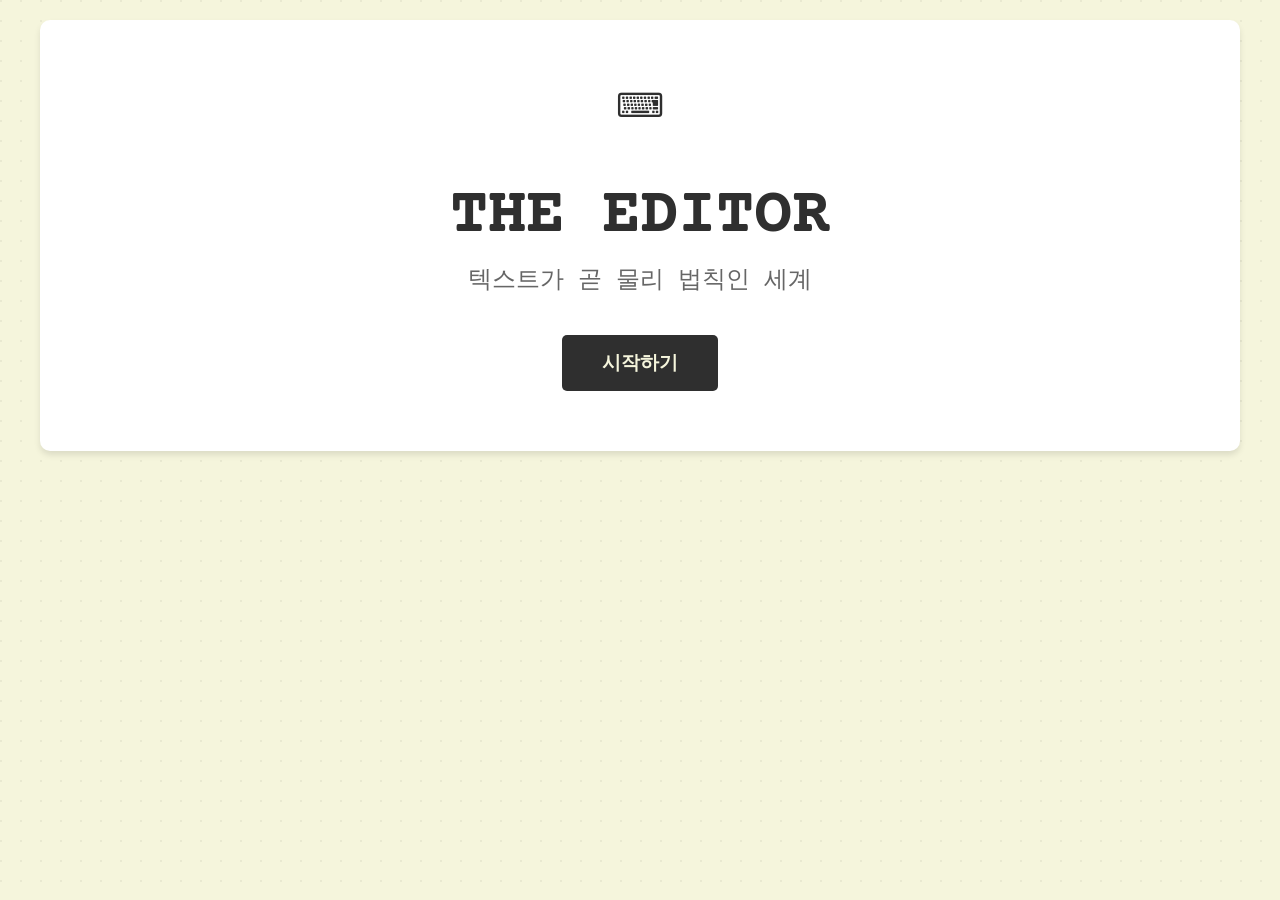
<file: the-editor/index.html>
<!DOCTYPE html>
<html lang="ko">
<head>
    <meta charset="UTF-8">
    <meta name="viewport" content="width=device-width, initial-scale=1.0">
    <title>The Editor - 텍스트 로그라이크 어드벤처</title>
    <link rel="stylesheet" href="styles.css">
</head>
<body>
    <div id="game-container">
        <!-- START_SCREEN -->
        <div id="start-screen" class="screen active">
            <div class="screen-content">
                <div class="typewriter-icon">⌨️</div>
                <h1 class="game-title">THE EDITOR</h1>
                <p class="game-subtitle">텍스트가 곧 물리 법칙인 세계</p>
                <button id="start-btn" class="btn-primary">시작하기</button>
            </div>
        </div>

        <!-- INTRO_NARRATIVE -->
        <div id="intro-screen" class="screen">
            <div class="screen-content">
                <h2>프롤로그</h2>
                <div class="narrative-box">
                    <div id="intro-text" class="typewriter-text"></div>
                </div>
                <button id="intro-continue-btn" class="btn-primary" style="display: none;">챕터 1 시작</button>
            </div>
        </div>

        <!-- CHAPTER_EXPLORE -->
        <div id="explore-screen" class="screen">
            <div class="screen-content">
                <div class="chapter-header">
                    <h2 id="chapter-title"></h2>
                    <p id="chapter-subtitle" class="chapter-subtitle"></p>
                </div>
                
                <div class="situation-box">
                    <h3>상황</h3>
                    <div id="situation-text" class="situation-text"></div>
                </div>

                <div class="stats-grid">
                    <div class="stat-box">
                        <h4>📚 단어 덱</h4>
                        <div id="deck-display" class="word-list"></div>
                    </div>
                    <div class="stat-box">
                        <h4>❤️ 상태</h4>
                        <div class="bar-container">
                            <label>체력</label>
                            <div class="progress-bar">
                                <div id="hp-bar" class="bar-fill hp-fill"></div>
                                <span id="hp-text" class="bar-text">100/100</span>
                            </div>
                        </div>
                        <div class="bar-container">
                            <label>잉크</label>
                            <div class="progress-bar">
                                <div id="ink-bar" class="bar-fill ink-fill"></div>
                                <span id="ink-text" class="bar-text">20/20</span>
                            </div>
                        </div>
                    </div>
                </div>

                <button id="explore-continue-btn" class="btn-primary">다음으로</button>
            </div>
        </div>

        <!-- CHAPTER_COMBAT -->
        <div id="combat-screen" class="screen">
            <div class="screen-content">
                <div class="chapter-header">
                    <h2 id="combat-chapter-title"></h2>
                </div>

                <!-- 적 정보 -->
                <div class="enemy-box">
                    <h3 id="enemy-name"></h3>
                    <p id="enemy-desc" class="enemy-desc"></p>
                    <div class="bar-container">
                        <label>적 체력</label>
                        <div class="progress-bar">
                            <div id="enemy-hp-bar" class="bar-fill enemy-fill"></div>
                            <span id="enemy-hp-text" class="bar-text">0/0</span>
                        </div>
                    </div>
                </div>

                <!-- 조합 슬롯 -->
                <div class="combination-box">
                    <h3>✏️ 문장 조합</h3>
                    <div class="slots-grid">
                        <div class="slot" data-slot="subject">
                            <div class="slot-label">주어/속성</div>
                            <div id="slot-subject" class="slot-content">비어있음</div>
                        </div>
                        <div class="slot" data-slot="verb">
                            <div class="slot-label">동사/형태</div>
                            <div id="slot-verb" class="slot-content">비어있음</div>
                        </div>
                        <div class="slot" data-slot="modifier">
                            <div class="slot-label">부사/강도</div>
                            <div id="slot-modifier" class="slot-content">선택사항</div>
                        </div>
                    </div>
                    <div id="action-preview" class="action-preview"></div>
                    <button id="execute-btn" class="btn-primary" disabled>실행</button>
                </div>

                <!-- 손패 -->
                <div class="hand-box">
                    <h4>손패</h4>
                    <div id="hand-display" class="word-buttons"></div>
                </div>

                <!-- 플레이어 상태 -->
                <div class="player-stats">
                    <div class="bar-container">
                        <label>체력</label>
                        <div class="progress-bar">
                            <div id="combat-hp-bar" class="bar-fill hp-fill"></div>
                            <span id="combat-hp-text" class="bar-text">100/100</span>
                        </div>
                    </div>
                    <div class="bar-container">
                        <label>잉크</label>
                        <div class="progress-bar">
                            <div id="combat-ink-bar" class="bar-fill ink-fill"></div>
                            <span id="combat-ink-text" class="bar-text">20/20</span>
                        </div>
                    </div>
                </div>
            </div>
        </div>

        <!-- CHAPTER_PUZZLE -->
        <div id="puzzle-screen" class="screen">
            <div class="screen-content">
                <div class="chapter-header">
                    <h2 id="puzzle-chapter-title"></h2>
                </div>

                <div class="puzzle-box">
                    <h3>문맥 수정</h3>
                    <div id="puzzle-text" class="puzzle-text"></div>
                    <div id="puzzle-solutions" class="puzzle-solutions"></div>
                    <div id="puzzle-result" class="puzzle-result" style="display: none;"></div>
                </div>
            </div>
        </div>

        <!-- ENDING_CRAFTING -->
        <div id="ending-screen" class="screen">
            <div class="screen-content">
                <div class="typewriter-icon">⌨️</div>
                <h2>최종 편집</h2>
                <p class="subtitle">모은 단어로 이야기의 결말을 짓으세요</p>
                
                <div class="ending-box">
                    <div id="ending-sentence" class="ending-sentence"></div>
                    <div class="ending-words-box">
                        <h4>사용 가능한 단어 (3개 선택)</h4>
                        <div id="ending-words" class="word-buttons"></div>
                    </div>
                    <button id="craft-ending-btn" class="btn-primary" disabled>결말 완성하기</button>
                </div>
            </div>
        </div>

        <!-- SUCCESS -->
        <div id="success-screen" class="screen">
            <div class="screen-content">
                <div class="success-icon">✓</div>
                <h2 id="ending-title"></h2>
                <div class="ending-text-box">
                    <p id="ending-text" class="ending-text"></p>
                    <p id="ending-score" class="ending-score"></p>
                </div>
                <button id="restart-btn" class="btn-primary">다시 시작하기</button>
            </div>
        </div>

        <!-- GAME_OVER -->
        <div id="gameover-screen" class="screen">
            <div class="screen-content">
                <div class="gameover-icon">✗</div>
                <h2>게임 오버</h2>
                <p class="gameover-text">당신의 체력이 0이 되었습니다.</p>
                <p class="gameover-text">이야기는 미완성으로 남았습니다.</p>
                <button id="restart-gameover-btn" class="btn-primary">다시 시작하기</button>
            </div>
        </div>
    </div>

    <script src="game.js"></script>
</body>
</html>
</file>
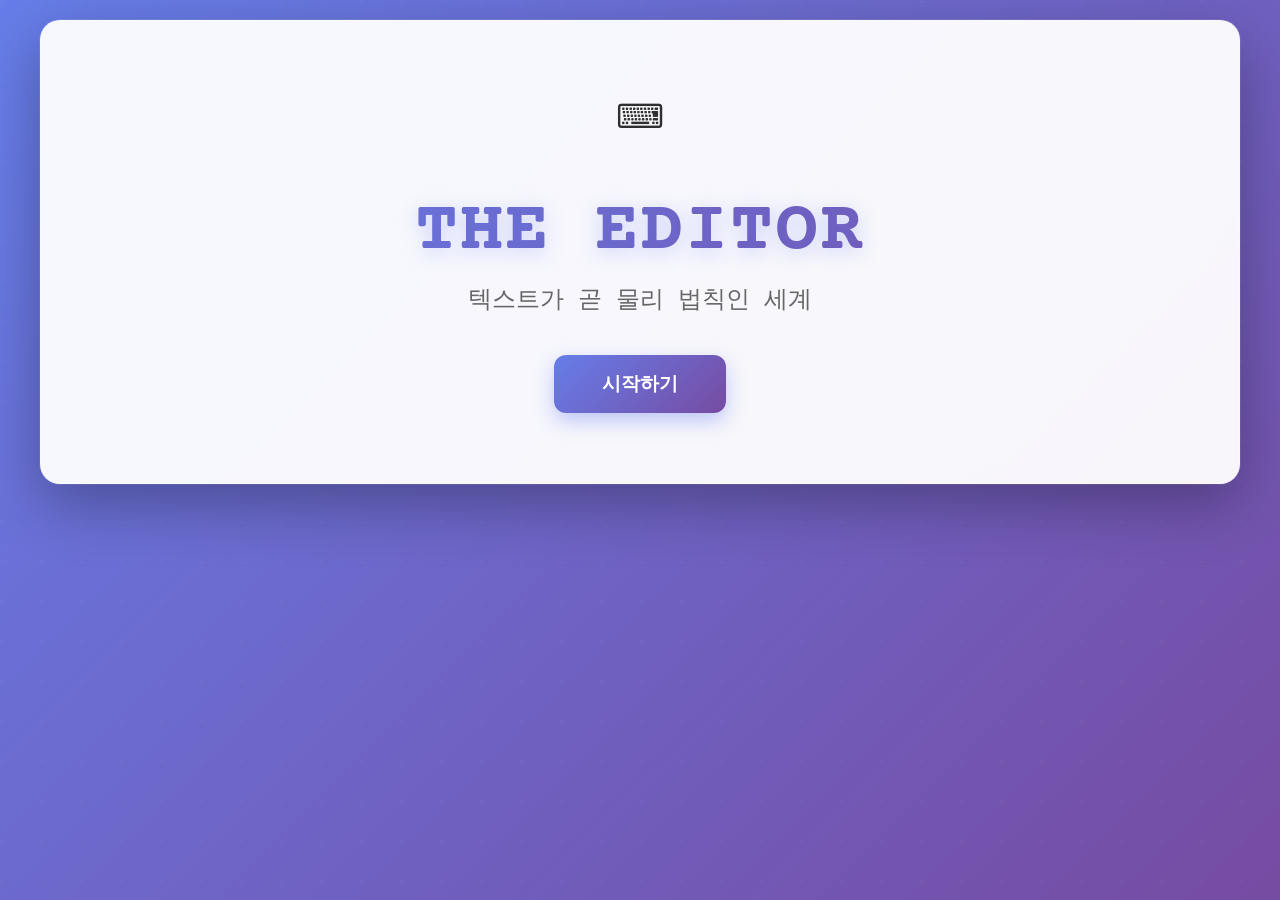
<file: TheEditor.html>
<!DOCTYPE html>
<html lang="ko">
<head>
    <meta charset="UTF-8">
    <meta name="viewport" content="width=device-width, initial-scale=1.0">
    <title>The Editor - 텍스트 로그라이크 어드벤처</title>
    <style>
        @import url('https://fonts.googleapis.com/css2?family=Courier+Prime:wght@400;700&display=swap');

        * {
            margin: 0;
            padding: 0;
            box-sizing: border-box;
        }

        body {
            font-family: 'Courier Prime', 'Courier New', monospace;
            background: linear-gradient(135deg, #667eea 0%, #764ba2 100%);
            color: #2F2F2F;
            min-height: 100vh;
            position: relative;
            overflow-x: hidden;
        }

        body::before {
            content: '';
            position: fixed;
            top: 0;
            left: 0;
            width: 100%;
            height: 100%;
            background-image: 
                radial-gradient(circle at 2px 2px, rgba(255,255,255,0.05) 1px, transparent 0);
            background-size: 40px 40px;
            pointer-events: none;
            z-index: 0;
        }

        #game-container {
            min-height: 100vh;
            padding: 20px;
            position: relative;
            z-index: 1;
        }

        .screen {
            display: none;
            max-width: 1200px;
            margin: 0 auto;
        }

        .screen.active {
            display: block;
        }

        .screen-content {
            background: rgba(255, 255, 255, 0.95);
            backdrop-filter: blur(10px);
            padding: 50px;
            border-radius: 20px;
            box-shadow: 0 20px 60px rgba(0,0,0,0.3), 0 0 0 1px rgba(255,255,255,0.1);
            border: 1px solid rgba(255,255,255,0.2);
        }

        .typewriter-icon {
            font-size: 80px;
            text-align: center;
            margin-bottom: 20px;
        }

        .game-title {
            font-size: 4.5rem;
            font-weight: bold;
            text-align: center;
            margin-bottom: 10px;
            background: linear-gradient(135deg, #667eea 0%, #764ba2 100%);
            -webkit-background-clip: text;
            -webkit-text-fill-color: transparent;
            background-clip: text;
            text-shadow: 0 4px 20px rgba(102, 126, 234, 0.3);
            letter-spacing: 2px;
        }

        .game-subtitle {
            font-size: 1.5rem;
            text-align: center;
            color: #666;
            margin-bottom: 40px;
        }

        .btn-primary {
            display: block;
            margin: 20px auto;
            padding: 16px 48px;
            font-size: 1.2rem;
            font-weight: 600;
            background: linear-gradient(135deg, #667eea 0%, #764ba2 100%);
            color: white;
            border: none;
            border-radius: 12px;
            cursor: pointer;
            transition: all 0.3s cubic-bezier(0.4, 0, 0.2, 1);
            font-family: 'Courier Prime', monospace;
            box-shadow: 0 8px 20px rgba(102, 126, 234, 0.4);
            position: relative;
            overflow: hidden;
        }

        .btn-primary::before {
            content: '';
            position: absolute;
            top: 0;
            left: -100%;
            width: 100%;
            height: 100%;
            background: linear-gradient(90deg, transparent, rgba(255,255,255,0.3), transparent);
            transition: left 0.5s;
        }

        .btn-primary:hover:not(:disabled) {
            transform: translateY(-2px);
            box-shadow: 0 12px 30px rgba(102, 126, 234, 0.6);
        }

        .btn-primary:hover:not(:disabled)::before {
            left: 100%;
        }

        .btn-primary:disabled {
            background: #999;
            cursor: not-allowed;
        }

        .narrative-box {
            background: linear-gradient(135deg, rgba(255,255,255,0.9) 0%, rgba(255,255,255,0.7) 100%);
            padding: 35px;
            border-radius: 15px;
            margin: 20px 0;
            line-height: 1.8;
            font-size: 1.1rem;
            border: 1px solid rgba(102, 126, 234, 0.2);
            box-shadow: 0 8px 24px rgba(0,0,0,0.1);
        }

        .typewriter-text {
            white-space: pre-wrap;
            min-height: 200px;
        }

        .chapter-header {
            text-align: center;
            margin-bottom: 30px;
        }

        .chapter-header h2 {
            font-size: 2.5rem;
            margin-bottom: 10px;
        }

        .chapter-subtitle {
            font-size: 1.2rem;
            color: #666;
        }

        .situation-box {
            background: linear-gradient(135deg, rgba(255,255,255,0.9) 0%, rgba(255,255,255,0.7) 100%);
            padding: 35px;
            border-radius: 15px;
            margin-bottom: 30px;
            border: 1px solid rgba(102, 126, 234, 0.2);
            box-shadow: 0 8px 24px rgba(0,0,0,0.1);
        }

        .situation-box h3 {
            margin-bottom: 15px;
            font-size: 1.5rem;
        }

        .situation-text {
            font-size: 1.2rem;
            line-height: 1.8;
        }

        .word-button {
            display: inline-block;
            padding: 4px 12px;
            margin: 2px 4px;
            background: transparent;
            color: #2F2F2F;
            border: none;
            border-bottom: 2px solid #4A90E2;
            border-radius: 0;
            cursor: pointer;
            font-weight: 500;
            transition: all 0.3s cubic-bezier(0.4, 0, 0.2, 1);
            font-size: 1.1rem;
            position: relative;
            text-decoration: none;
        }

        .word-button::before {
            content: '';
            position: absolute;
            bottom: -2px;
            left: 0;
            width: 0;
            height: 2px;
            background: linear-gradient(90deg, #4A90E2, #7B68EE);
            transition: width 0.3s ease;
        }

        .word-button:hover {
            color: #4A90E2;
            transform: translateY(-2px);
            background: rgba(74, 144, 226, 0.05);
            padding-left: 16px;
            padding-right: 16px;
        }

        .word-button:hover::before {
            width: 100%;
        }

        .word-button.extracting {
            animation: wordExtract 0.6s cubic-bezier(0.4, 0, 0.2, 1) forwards;
        }

        @keyframes wordExtract {
            0% { 
                transform: translateY(0) scale(1);
                opacity: 1;
                border-bottom-color: #4A90E2;
            }
            50% { 
                transform: translateY(-10px) scale(1.1);
                opacity: 0.7;
                border-bottom-color: #7B68EE;
            }
            100% { 
                transform: translateY(-20px) scale(0.8);
                opacity: 0;
                border-bottom-color: transparent;
            }
        }

        .stats-grid {
            display: grid;
            grid-template-columns: 1fr 1fr;
            gap: 20px;
            margin-bottom: 30px;
        }

        .stat-box {
            background: linear-gradient(135deg, rgba(255,255,255,0.9) 0%, rgba(255,255,255,0.7) 100%);
            padding: 25px;
            border-radius: 15px;
            border: 1px solid rgba(102, 126, 234, 0.2);
            box-shadow: 0 4px 16px rgba(0,0,0,0.1);
        }

        .stat-box h4 {
            margin-bottom: 15px;
            font-size: 1.2rem;
        }

        .word-list {
            display: flex;
            flex-wrap: wrap;
            gap: 8px;
        }

        .word-tag {
            padding: 8px 16px;
            background: linear-gradient(135deg, rgba(102, 126, 234, 0.1) 0%, rgba(118, 75, 162, 0.1) 100%);
            border: 1px solid rgba(102, 126, 234, 0.3);
            border-radius: 8px;
            font-size: 0.9rem;
            color: #667eea;
            font-weight: 500;
            transition: all 0.2s;
        }

        .word-tag:hover {
            transform: translateY(-2px);
            box-shadow: 0 4px 12px rgba(102, 126, 234, 0.2);
        }

        .bar-container {
            margin-bottom: 15px;
        }

        .bar-container label {
            display: block;
            margin-bottom: 5px;
            font-weight: bold;
        }

        .progress-bar {
            position: relative;
            width: 100%;
            height: 32px;
            background: rgba(0,0,0,0.1);
            border-radius: 16px;
            overflow: hidden;
            box-shadow: inset 0 2px 4px rgba(0,0,0,0.1);
        }

        .bar-fill {
            height: 100%;
            transition: width 0.5s ease;
            display: flex;
            align-items: center;
            justify-content: center;
            position: relative;
        }

        .hp-fill {
            background: linear-gradient(90deg, #ff6b6b, #ee5a6f);
            box-shadow: 0 0 10px rgba(255, 107, 107, 0.5);
        }

        .ink-fill {
            background: linear-gradient(90deg, #4ecdc4, #44a08d);
            box-shadow: 0 0 10px rgba(78, 205, 196, 0.5);
        }

        .enemy-fill {
            background: linear-gradient(90deg, #f093fb, #f5576c);
            box-shadow: 0 0 10px rgba(240, 147, 251, 0.5);
        }

        .bar-text {
            position: absolute;
            color: white;
            font-weight: bold;
            text-shadow: 1px 1px 2px rgba(0,0,0,0.8);
            z-index: 1;
        }

        .enemy-box {
            background: linear-gradient(135deg, rgba(240, 147, 251, 0.2) 0%, rgba(245, 87, 108, 0.2) 100%);
            padding: 30px;
            border-radius: 15px;
            margin-bottom: 30px;
            border: 2px solid rgba(240, 147, 251, 0.4);
            box-shadow: 0 8px 24px rgba(240, 147, 251, 0.3);
            backdrop-filter: blur(10px);
        }

        .enemy-box h3 {
            font-size: 1.8rem;
            color: #c0392b;
            margin-bottom: 10px;
        }

        .enemy-desc {
            color: #666;
            margin-bottom: 15px;
        }

        .combination-box {
            background: linear-gradient(135deg, rgba(255,255,255,0.9) 0%, rgba(255,255,255,0.7) 100%);
            padding: 30px;
            border-radius: 15px;
            margin-bottom: 30px;
            border: 1px solid rgba(102, 126, 234, 0.2);
            box-shadow: 0 8px 24px rgba(0,0,0,0.1);
        }

        .combination-box h3 {
            margin-bottom: 20px;
            font-size: 1.5rem;
        }

        .slots-grid {
            display: grid;
            grid-template-columns: repeat(3, 1fr);
            gap: 15px;
            margin-bottom: 20px;
        }

        .slot {
            border: 2px dashed rgba(102, 126, 234, 0.4);
            border-radius: 12px;
            padding: 25px;
            min-height: 140px;
            display: flex;
            flex-direction: column;
            align-items: center;
            justify-content: center;
            background: linear-gradient(135deg, rgba(102, 126, 234, 0.05) 0%, rgba(118, 75, 162, 0.05) 100%);
            transition: all 0.3s;
        }

        .slot:hover {
            border-color: rgba(102, 126, 234, 0.6);
            background: linear-gradient(135deg, rgba(102, 126, 234, 0.1) 0%, rgba(118, 75, 162, 0.1) 100%);
        }

        .slot-label {
            font-size: 0.9rem;
            color: #666;
            margin-bottom: 10px;
        }

        .slot-content {
            font-size: 1.1rem;
            font-weight: bold;
            text-align: center;
        }

        .slot-content.filled {
            padding: 10px 20px;
            background: linear-gradient(135deg, #667eea 0%, #764ba2 100%);
            color: white;
            border-radius: 10px;
            box-shadow: 0 4px 12px rgba(102, 126, 234, 0.4);
            animation: pulse 2s infinite;
        }

        @keyframes pulse {
            0%, 100% { transform: scale(1); }
            50% { transform: scale(1.02); }
        }

        .action-preview {
            background: linear-gradient(135deg, rgba(255, 249, 196, 0.9) 0%, rgba(255, 235, 59, 0.9) 100%);
            padding: 20px;
            border-radius: 12px;
            margin-bottom: 15px;
            border: 2px solid rgba(255, 193, 7, 0.5);
            display: none;
            box-shadow: 0 4px 16px rgba(255, 193, 7, 0.3);
        }

        .action-preview.show {
            display: block;
        }

        .action-preview p {
            margin: 5px 0;
        }

        .hand-box {
            background: linear-gradient(135deg, rgba(255,255,255,0.9) 0%, rgba(255,255,255,0.7) 100%);
            padding: 25px;
            border-radius: 15px;
            margin-bottom: 20px;
            border: 1px solid rgba(102, 126, 234, 0.2);
            box-shadow: 0 4px 16px rgba(0,0,0,0.1);
        }

        .hand-box h4 {
            margin-bottom: 15px;
        }

        .word-buttons {
            display: flex;
            flex-wrap: wrap;
            gap: 10px;
        }

        .hand-word {
            padding: 10px 20px;
            border-radius: 5px;
            cursor: pointer;
            font-weight: bold;
            transition: all 0.3s;
            border: 2px solid;
        }

        .hand-word.noun {
            background: #bbdefb;
            border-color: #2196F3;
            color: #0d47a1;
        }

        .hand-word.verb {
            background: #ffcdd2;
            border-color: #f44336;
            color: #b71c1c;
        }

        .hand-word.adjective {
            background: #c8e6c9;
            border-color: #4CAF50;
            color: #1b5e20;
        }

        .hand-word:hover {
            transform: translateY(-2px);
            box-shadow: 0 4px 8px rgba(0,0,0,0.2);
        }

        .hand-word.selected {
            background: linear-gradient(135deg, #FFD700 0%, #FFA500 100%);
            border-color: #FFA500;
            box-shadow: 0 0 20px rgba(255, 215, 0, 0.8);
            transform: translateY(-3px) scale(1.05);
            color: #2F2F2F;
            font-weight: bold;
        }

        .player-stats {
            display: grid;
            grid-template-columns: 1fr 1fr;
            gap: 20px;
        }

        .puzzle-box {
            background: linear-gradient(135deg, rgba(255,255,255,0.9) 0%, rgba(255,255,255,0.7) 100%);
            padding: 35px;
            border-radius: 15px;
            border: 1px solid rgba(102, 126, 234, 0.2);
            box-shadow: 0 8px 24px rgba(0,0,0,0.1);
        }

        .puzzle-text {
            font-size: 1.5rem;
            line-height: 2;
            margin-bottom: 30px;
            padding: 20px;
            background: white;
            border-radius: 5px;
        }

        .puzzle-solutions {
            display: flex;
            flex-direction: column;
            gap: 15px;
        }

        .puzzle-solution {
            padding: 18px;
            border: 2px solid rgba(102, 126, 234, 0.3);
            border-radius: 12px;
            cursor: pointer;
            transition: all 0.3s cubic-bezier(0.4, 0, 0.2, 1);
            background: white;
        }

        .puzzle-solution:hover:not(.disabled) {
            border-color: #667eea;
            background: linear-gradient(135deg, rgba(102, 126, 234, 0.1) 0%, rgba(118, 75, 162, 0.1) 100%);
            transform: translateX(5px);
            box-shadow: 0 4px 12px rgba(102, 126, 234, 0.2);
        }

        .puzzle-solution.disabled {
            opacity: 0.5;
            cursor: not-allowed;
            background: #f5f5f5;
        }

        .puzzle-result {
            margin-top: 20px;
            padding: 15px;
            background: #c8e6c9;
            border: 2px solid #4CAF50;
            border-radius: 5px;
            color: #1b5e20;
            font-weight: bold;
        }

        .ending-box {
            background: linear-gradient(135deg, rgba(255,255,255,0.9) 0%, rgba(255,255,255,0.7) 100%);
            padding: 35px;
            border-radius: 15px;
            margin-top: 30px;
            border: 1px solid rgba(102, 126, 234, 0.2);
            box-shadow: 0 8px 24px rgba(0,0,0,0.1);
        }

        .ending-sentence {
            font-size: 1.5rem;
            line-height: 2;
            margin-bottom: 30px;
            padding: 25px;
            background: white;
            border-radius: 5px;
            border: 2px dashed #999;
        }

        .ending-word-slot {
            display: inline-block;
            padding: 10px 20px;
            margin: 0 8px;
            background: linear-gradient(135deg, #667eea 0%, #764ba2 100%);
            color: white;
            border-radius: 10px;
            font-weight: bold;
            box-shadow: 0 4px 12px rgba(102, 126, 234, 0.4);
        }

        .ending-word-slot.empty {
            background: #e0e0e0;
            color: #999;
        }

        .ending-words-box {
            margin-bottom: 30px;
        }

        .ending-words-box h4 {
            margin-bottom: 15px;
        }

        .ending-word-btn {
            padding: 10px 20px;
            margin: 5px;
            border-radius: 5px;
            cursor: pointer;
            font-weight: bold;
            transition: all 0.3s;
            border: 2px solid;
            background: #e0e0e0;
            border-color: #999;
        }

        .ending-word-btn:hover {
            background: #d0d0d0;
        }

        .ending-word-btn.selected {
            background: linear-gradient(135deg, #667eea 0%, #764ba2 100%);
            border-color: #667eea;
            color: white;
            box-shadow: 0 4px 12px rgba(102, 126, 234, 0.4);
            transform: translateY(-2px);
        }

        .success-icon, .gameover-icon {
            font-size: 80px;
            text-align: center;
            margin-bottom: 20px;
        }

        .success-icon {
            color: #4CAF50;
        }

        .gameover-icon {
            color: #f44336;
        }

        .ending-text-box {
            background: linear-gradient(135deg, rgba(255,255,255,0.9) 0%, rgba(255,255,255,0.7) 100%);
            padding: 35px;
            border-radius: 15px;
            margin: 30px 0;
            border: 1px solid rgba(102, 126, 234, 0.2);
            box-shadow: 0 8px 24px rgba(0,0,0,0.1);
        }

        .ending-text {
            font-size: 1.3rem;
            line-height: 1.8;
            margin-bottom: 20px;
        }

        .ending-score {
            color: #666;
            font-size: 1.1rem;
        }

        .gameover-text {
            font-size: 1.2rem;
            margin: 10px 0;
            color: #666;
        }

        .whiteout {
            animation: whiteout 0.3s ease-in-out;
        }

        @keyframes whiteout {
            0% { background-color: #F5F5DC; }
            50% { background-color: #FFFFFF; }
            100% { background-color: #F5F5DC; }
        }

        @media (max-width: 768px) {
            .stats-grid,
            .slots-grid,
            .player-stats {
                grid-template-columns: 1fr;
            }
            
            .game-title {
                font-size: 2.5rem;
            }
            
            .screen-content {
                padding: 20px;
            }
        }
    </style>
</head>
<body>
    <div id="game-container">
        <!-- START_SCREEN -->
        <div id="start-screen" class="screen active">
            <div class="screen-content">
                <div class="typewriter-icon">⌨️</div>
                <h1 class="game-title">THE EDITOR</h1>
                <p class="game-subtitle">텍스트가 곧 물리 법칙인 세계</p>
                <button id="start-btn" class="btn-primary">시작하기</button>
            </div>
        </div>

        <!-- INTRO_NARRATIVE -->
        <div id="intro-screen" class="screen">
            <div class="screen-content">
                <h2>프롤로그</h2>
                <div class="narrative-box">
                    <div id="intro-text" class="typewriter-text"></div>
                </div>
                <button id="intro-continue-btn" class="btn-primary" style="display: none;">챕터 1 시작</button>
            </div>
        </div>

        <!-- CHAPTER_EXPLORE -->
        <div id="explore-screen" class="screen">
            <div class="screen-content">
                <div class="chapter-header">
                    <h2 id="chapter-title"></h2>
                    <p id="chapter-subtitle" class="chapter-subtitle"></p>
                </div>
                
                <div class="situation-box">
                    <h3>상황</h3>
                    <div id="situation-text" class="situation-text"></div>
                </div>

                <div class="stats-grid">
                    <div class="stat-box">
                        <h4>📚 단어 덱</h4>
                        <div id="deck-display" class="word-list"></div>
                    </div>
                    <div class="stat-box">
                        <h4>❤️ 상태</h4>
                        <div class="bar-container">
                            <label>체력</label>
                            <div class="progress-bar">
                                <div id="hp-bar" class="bar-fill hp-fill"></div>
                                <span id="hp-text" class="bar-text">100/100</span>
                            </div>
                        </div>
                        <div class="bar-container">
                            <label>잉크</label>
                            <div class="progress-bar">
                                <div id="ink-bar" class="bar-fill ink-fill"></div>
                                <span id="ink-text" class="bar-text">20/20</span>
                            </div>
                        </div>
                    </div>
                </div>

                <button id="explore-continue-btn" class="btn-primary">다음으로</button>
            </div>
        </div>

        <!-- CHAPTER_COMBAT -->
        <div id="combat-screen" class="screen">
            <div class="screen-content">
                <div class="chapter-header">
                    <h2 id="combat-chapter-title"></h2>
                </div>

                <!-- 적 정보 -->
                <div class="enemy-box">
                    <h3 id="enemy-name"></h3>
                    <p id="enemy-desc" class="enemy-desc"></p>
                    <div class="bar-container">
                        <label>적 체력</label>
                        <div class="progress-bar">
                            <div id="enemy-hp-bar" class="bar-fill enemy-fill"></div>
                            <span id="enemy-hp-text" class="bar-text">0/0</span>
                        </div>
                    </div>
                </div>

                <!-- 조합 슬롯 -->
                <div class="combination-box">
                    <h3>✏️ 문장 조합</h3>
                    <div class="slots-grid">
                        <div class="slot" data-slot="subject">
                            <div class="slot-label">주어/속성</div>
                            <div id="slot-subject" class="slot-content">비어있음</div>
                        </div>
                        <div class="slot" data-slot="verb">
                            <div class="slot-label">동사/형태</div>
                            <div id="slot-verb" class="slot-content">비어있음</div>
                        </div>
                        <div class="slot" data-slot="modifier">
                            <div class="slot-label">부사/강도</div>
                            <div id="slot-modifier" class="slot-content">선택사항</div>
                        </div>
                    </div>
                    <div id="action-preview" class="action-preview"></div>
                    <button id="execute-btn" class="btn-primary" disabled>실행</button>
                </div>

                <!-- 손패 -->
                <div class="hand-box">
                    <h4>손패</h4>
                    <div id="hand-display" class="word-buttons"></div>
                </div>

                <!-- 플레이어 상태 -->
                <div class="player-stats">
                    <div class="bar-container">
                        <label>체력</label>
                        <div class="progress-bar">
                            <div id="combat-hp-bar" class="bar-fill hp-fill"></div>
                            <span id="combat-hp-text" class="bar-text">100/100</span>
                        </div>
                    </div>
                    <div class="bar-container">
                        <label>잉크</label>
                        <div class="progress-bar">
                            <div id="combat-ink-bar" class="bar-fill ink-fill"></div>
                            <span id="combat-ink-text" class="bar-text">20/20</span>
                        </div>
                    </div>
                </div>
            </div>
        </div>

        <!-- CHAPTER_PUZZLE -->
        <div id="puzzle-screen" class="screen">
            <div class="screen-content">
                <div class="chapter-header">
                    <h2 id="puzzle-chapter-title"></h2>
                </div>

                <div class="puzzle-box">
                    <h3>문맥 수정</h3>
                    <div id="puzzle-text" class="puzzle-text"></div>
                    <div id="puzzle-solutions" class="puzzle-solutions"></div>
                    <div id="puzzle-result" class="puzzle-result" style="display: none;"></div>
                </div>
            </div>
        </div>

        <!-- ENDING_CRAFTING -->
        <div id="ending-screen" class="screen">
            <div class="screen-content">
                <div class="typewriter-icon">⌨️</div>
                <h2>최종 편집</h2>
                <p class="subtitle">모은 단어로 이야기의 결말을 짓으세요</p>
                
                <div class="ending-box">
                    <div id="ending-sentence" class="ending-sentence"></div>
                    <div class="ending-words-box">
                        <h4>사용 가능한 단어 (3개 선택)</h4>
                        <div id="ending-words" class="word-buttons"></div>
                    </div>
                    <button id="craft-ending-btn" class="btn-primary" disabled>결말 완성하기</button>
                </div>
            </div>
        </div>

        <!-- SUCCESS -->
        <div id="success-screen" class="screen">
            <div class="screen-content">
                <div class="success-icon">✓</div>
                <h2 id="ending-title"></h2>
                <div class="ending-text-box">
                    <p id="ending-text" class="ending-text"></p>
                    <p id="ending-score" class="ending-score"></p>
                </div>
                <button id="restart-btn" class="btn-primary">다시 시작하기</button>
            </div>
        </div>

        <!-- GAME_OVER -->
        <div id="gameover-screen" class="screen">
            <div class="screen-content">
                <div class="gameover-icon">✗</div>
                <h2>게임 오버</h2>
                <p class="gameover-text">당신의 체력이 0이 되었습니다.</p>
                <p class="gameover-text">이야기는 미완성으로 남았습니다.</p>
                <button id="restart-gameover-btn" class="btn-primary">다시 시작하기</button>
            </div>
        </div>
    </div>

    <script>
        // 게임 상태
        const GAME_STATES = {
            START_SCREEN: 'START_SCREEN',
            INTRO_NARRATIVE: 'INTRO_NARRATIVE',
            CHAPTER_EXPLORE: 'CHAPTER_EXPLORE',
            CHAPTER_COMBAT: 'CHAPTER_COMBAT',
            CHAPTER_PUZZLE: 'CHAPTER_PUZZLE',
            ENDING_CRAFTING: 'ENDING_CRAFTING',
            GAME_OVER: 'GAME_OVER',
            SUCCESS: 'SUCCESS'
        };

        // 챕터 데이터
        const CHAPTERS = [
            {
                id: 1,
                title: '명사의 숲',
                subtitle: 'The Forest of Nouns',
                situation: '희미한 [안개] 숲. 이름 없는 [나무]가 길을 막고 있다. [돌]이 발밑에 굴러다닌다. [나]는 길을 잃었다. 어둠 속에서 무언가가 [찌르다]려 든다. [막다]로 자신을 지켜야 한다.',
                mineableWords: ['안개', '나무', '돌', '나', '찌르다', '막다'],
                enemy: {
                    name: '형체 없는 그림자',
                    hp: 30,
                    maxHp: 30,
                    attack: 5,
                    description: '텍스트의 의미를 잃어버린 존재'
                },
                type: 'explore'
            },
            {
                id: 2,
                title: '동사의 탑',
                subtitle: 'The Tower of Verbs',
                situation: '거대한 탑이 하늘을 [찌르다]. 적들이 우리를 [추격하다]. [막다]로 방어하고, [부수다]로 공격하라. [달리다]로 도망칠 수도 있다.',
                mineableWords: ['찌르다', '추격하다', '막다', '부수다', '달리다'],
                enemy: {
                    name: '검열관',
                    hp: 50,
                    maxHp: 50,
                    attack: 8,
                    description: '모든 동사를 통제하려는 자'
                },
                type: 'combat'
            },
            {
                id: 3,
                title: '형용사의 바다',
                subtitle: 'The Sea of Adjectives',
                situation: '[우울한] 파도가 친다. 바다는 [끝없는] 깊이를 가졌다. [차가운] 바람이 불어온다. [거대한] 고래가 나타났다. [신성한] 빛이 내려온다.',
                mineableWords: ['우울한', '끝없는', '차가운', '거대한', '신성한'],
                puzzle: {
                    text: '파도가 [거칠게] 몰아친다',
                    target: '거칠게',
                    solutions: [
                        { word: '잠잠하게', type: 'peaceful' },
                        { word: '얼어붙은', type: 'frozen' },
                        { word: '따뜻하게', type: 'warm' }
                    ]
                },
                type: 'puzzle'
            }
        ];

        // 단어 태그 시스템
        const WORD_TAGS = {
            '나': { type: 'noun', element: 'self', cost: 2, category: 'subject' },
            '안개': { type: 'noun', element: 'mist', cost: 3, category: 'subject' },
            '나무': { type: 'noun', element: 'wood', cost: 3, category: 'subject' },
            '돌': { type: 'noun', element: 'earth', cost: 2, category: 'subject' },
            '찌르다': { type: 'verb', action: 'attack', power: 8, cost: 5, category: 'verb' },
            '추격하다': { type: 'verb', action: 'chase', power: 3, cost: 4, category: 'verb' },
            '막다': { type: 'verb', action: 'defend', shield: 10, cost: 4, category: 'verb' },
            '부수다': { type: 'verb', action: 'attack', power: 12, cost: 6, category: 'verb' },
            '달리다': { type: 'verb', action: 'dodge', shield: 5, cost: 3, category: 'verb' },
            '우울한': { type: 'adjective', mood: 'sad', value: -1, cost: 2, category: 'modifier' },
            '끝없는': { type: 'adjective', mood: 'abstract', value: 0, cost: 3, category: 'modifier' },
            '차가운': { type: 'adjective', element: 'ice', value: 0, cost: 2, category: 'modifier' },
            '거대한': { type: 'adjective', size: 'large', value: 1, cost: 3, category: 'modifier' },
            '신성한': { type: 'adjective', mood: 'holy', value: 2, cost: 4, category: 'modifier' },
            '거칠게': { type: 'adjective', mood: 'chaos', value: -1, cost: 2, category: 'modifier' },
            '잠잠하게': { type: 'adjective', mood: 'peaceful', value: 1, cost: 2, category: 'modifier' },
            '얼어붙은': { type: 'adjective', element: 'ice', value: 0, cost: 3, category: 'modifier' },
            '따뜻하게': { type: 'adjective', mood: 'warm', value: 1, cost: 2, category: 'modifier' }
        };

        // 엔딩 템플릿
        const ENDING_TEMPLATES = {
            happy: {
                title: '희망의 결말',
                text: '세상은 {word1} 하고, 사람들은 {word2} 하며, 이야기는 {word3} 끝났다. 모든 것이 평화롭게 이어졌다.',
                threshold: 3
            },
            sad: {
                title: '슬픈 결말',
                text: '세상은 {word1} 하고, 사람들은 {word2} 하며, 이야기는 {word3} 끝났다. 하지만 희망은 남아있었다.',
                threshold: -2
            },
            abstract: {
                title: '모호한 결말',
                text: '세상은 {word1} 하고, 사람들은 {word2} 하며, 이야기는 {word3} 끝났다. 의미는 각자에게 달려있었다.',
                threshold: -1
            }
        };

        // 게임 상태 관리
        class GameState {
            constructor() {
                this.currentState = GAME_STATES.START_SCREEN;
                this.currentChapter = 0;
                this.playerDeck = [];
                this.playerHand = [];
                this.playerHp = 100;
                this.playerMaxHp = 100;
                this.ink = 20;
                this.maxInk = 20;
                this.enemyHp = 0;
                this.enemyMaxHp = 0;
                this.combatSlots = { subject: null, verb: null, modifier: null };
                this.endingWords = [];
                this.endingScore = 0;
                this.endingType = 'abstract';
                this.puzzleSolved = false;
            }

            changeState(newState) {
                this.currentState = newState;
                this.updateScreen();
            }

            updateScreen() {
                document.querySelectorAll('.screen').forEach(screen => {
                    screen.classList.remove('active');
                });

                const screenMap = {
                    [GAME_STATES.START_SCREEN]: 'start-screen',
                    [GAME_STATES.INTRO_NARRATIVE]: 'intro-screen',
                    [GAME_STATES.CHAPTER_EXPLORE]: 'explore-screen',
                    [GAME_STATES.CHAPTER_COMBAT]: 'combat-screen',
                    [GAME_STATES.CHAPTER_PUZZLE]: 'puzzle-screen',
                    [GAME_STATES.ENDING_CRAFTING]: 'ending-screen',
                    [GAME_STATES.SUCCESS]: 'success-screen',
                    [GAME_STATES.GAME_OVER]: 'gameover-screen'
                };

                const screenId = screenMap[this.currentState];
                if (screenId) {
                    document.getElementById(screenId).classList.add('active');
                }
            }

            drawHand() {
                if (this.playerDeck.length === 0) {
                    this.playerHand = [];
                    return;
                }
                const handSize = Math.min(7, this.playerDeck.length);
                const shuffled = [...this.playerDeck].sort(() => Math.random() - 0.5);
                this.playerHand = shuffled.slice(0, handSize);
            }

            reset() {
                this.currentState = GAME_STATES.START_SCREEN;
                this.currentChapter = 0;
                this.playerDeck = [];
                this.playerHand = [];
                this.playerHp = 100;
                this.playerMaxHp = 100;
                this.ink = 20;
                this.maxInk = 20;
                this.enemyHp = 0;
                this.enemyMaxHp = 0;
                this.combatSlots = { subject: null, verb: null, modifier: null };
                this.endingWords = [];
                this.endingScore = 0;
                this.endingType = 'abstract';
                this.puzzleSolved = false;
            }
        }

        const game = new GameState();

        function typewriterEffect(element, text, speed = 50, callback) {
            let index = 0;
            element.textContent = '';
            
            function type() {
                if (index < text.length) {
                    element.textContent += text[index];
                    index++;
                    setTimeout(type, speed);
                } else if (callback) {
                    callback();
                }
            }
            
            type();
        }

        function parseSituationText(text) {
            const parts = [];
            const regex = /\[([^\]]+)\]/g;
            let lastIndex = 0;
            let match;

            while ((match = regex.exec(text)) !== null) {
                if (match.index > lastIndex) {
                    parts.push({
                        type: 'text',
                        content: text.substring(lastIndex, match.index)
                    });
                }
                parts.push({
                    type: 'word',
                    content: match[1],
                    fullMatch: match[0]
                });
                lastIndex = regex.lastIndex;
            }

            if (lastIndex < text.length) {
                parts.push({
                    type: 'text',
                    content: text.substring(lastIndex)
                });
            }

            return parts;
        }

        function updateBars() {
            const hpPercent = (game.playerHp / game.playerMaxHp) * 100;
            document.getElementById('hp-bar').style.width = hpPercent + '%';
            document.getElementById('hp-text').textContent = `${game.playerHp}/${game.playerMaxHp}`;
            document.getElementById('combat-hp-bar').style.width = hpPercent + '%';
            document.getElementById('combat-hp-text').textContent = `${game.playerHp}/${game.playerMaxHp}`;

            const inkPercent = (game.ink / game.maxInk) * 100;
            document.getElementById('ink-bar').style.width = inkPercent + '%';
            document.getElementById('ink-text').textContent = `${game.ink}/${game.maxInk}`;
            document.getElementById('combat-ink-bar').style.width = inkPercent + '%';
            document.getElementById('combat-ink-text').textContent = `${game.ink}/${game.maxInk}`;

            if (game.enemyMaxHp > 0) {
                const enemyPercent = (game.enemyHp / game.enemyMaxHp) * 100;
                document.getElementById('enemy-hp-bar').style.width = enemyPercent + '%';
                document.getElementById('enemy-hp-text').textContent = `${game.enemyHp}/${game.enemyMaxHp}`;
            }
        }

        function updateDeckDisplay() {
            const deckDisplay = document.getElementById('deck-display');
            deckDisplay.innerHTML = '';
            
            if (game.playerDeck.length === 0) {
                deckDisplay.innerHTML = '<p style="color: #999;">아직 수집한 단어가 없습니다</p>';
            } else {
                game.playerDeck.forEach(word => {
                    const tag = document.createElement('span');
                    tag.className = 'word-tag';
                    tag.textContent = word;
                    deckDisplay.appendChild(tag);
                });
            }
        }

        function renderIntroScreen() {
            const introText = document.getElementById('intro-text');
            const continueBtn = document.getElementById('intro-continue-btn');
            
            const narrative = `모든 것이 백지화되었다...

당신은 에디터(Editor)입니다. 텍스트를 수정하고, 단어를 조합하여 이야기를 바꿀 수 있는 존재입니다.

하지만 세상이 백지화되었습니다. 모든 의미가 사라지고, 단어들이 흩어졌습니다.

당신의 임무는 세 개의 챕터를 통과하여 단어를 모으고, 마지막에 이야기의 결말을 짓는 것입니다.

게임 방법:
• 대괄호 [ ] 안의 단어를 클릭하여 수집하세요
• 전투에서는 주어, 동사, 수식어를 조합하여 공격하세요
• 퍼즐에서는 적절한 단어로 문맥을 수정하세요
• 마지막에 모은 단어로 결말을 완성하세요`;

            typewriterEffect(introText, narrative, 30, () => {
                continueBtn.style.display = 'block';
            });
        }

        function renderExploreScreen() {
            const chapter = CHAPTERS[game.currentChapter];
            
            document.getElementById('chapter-title').textContent = chapter.title;
            document.getElementById('chapter-subtitle').textContent = chapter.subtitle;
            
            const situationText = document.getElementById('situation-text');
            situationText.innerHTML = '';
            
            const parts = parseSituationText(chapter.situation);
            parts.forEach(part => {
                if (part.type === 'word') {
                    const btn = document.createElement('button');
                    btn.className = 'word-button';
                    btn.textContent = part.fullMatch;
                    btn.onclick = () => mineWord(part.content);
                    situationText.appendChild(btn);
                } else {
                    const span = document.createElement('span');
                    span.textContent = part.content;
                    situationText.appendChild(span);
                }
            });
            
            updateDeckDisplay();
            updateBars();
        }

        function mineWord(word) {
            if (game.playerDeck.includes(word)) {
                // 이미 수집한 단어는 다시 클릭해도 무시
                return;
            }
            
            // 모든 해당 단어 버튼 찾기
            const buttons = document.querySelectorAll('.word-button');
            buttons.forEach(btn => {
                const btnText = btn.textContent.replace(/[\[\]]/g, '');
                if (btnText === word) {
                    btn.classList.add('extracting');
                    setTimeout(() => {
                        if (btn.parentNode) {
                            btn.remove();
                        }
                    }, 600);
                }
            });
            
            game.playerDeck.push(word);
            updateDeckDisplay();
            
            // 수집 성공 피드백 (선택사항)
            console.log(`단어 수집: ${word} (총 ${game.playerDeck.length}개)`);
        }

        function renderCombatScreen() {
            const chapter = CHAPTERS[game.currentChapter];
            
            document.getElementById('combat-chapter-title').textContent = `${chapter.title} - 전투`;
            document.getElementById('enemy-name').textContent = chapter.enemy.name;
            document.getElementById('enemy-desc').textContent = chapter.enemy.description;
            
            game.enemyHp = chapter.enemy.maxHp;
            game.enemyMaxHp = chapter.enemy.maxHp;
            game.drawHand();
            
            updateCombatDisplay();
            updateBars();
        }

        function updateCombatDisplay() {
            document.getElementById('slot-subject').textContent = game.combatSlots.subject || '비어있음';
            document.getElementById('slot-subject').className = game.combatSlots.subject ? 'slot-content filled' : 'slot-content';
            
            document.getElementById('slot-verb').textContent = game.combatSlots.verb || '비어있음';
            document.getElementById('slot-verb').className = game.combatSlots.verb ? 'slot-content filled' : 'slot-content';
            
            document.getElementById('slot-modifier').textContent = game.combatSlots.modifier || '선택사항';
            document.getElementById('slot-modifier').className = game.combatSlots.modifier ? 'slot-content filled' : 'slot-content';
            
            const handDisplay = document.getElementById('hand-display');
            handDisplay.innerHTML = '';
            
            if (game.playerHand.length === 0) {
                handDisplay.innerHTML = '<p style="color: #999; padding: 20px;">손패가 비어있습니다. 덱에 단어가 있는지 확인하세요.</p>';
                return;
            }
            
            game.playerHand.forEach(word => {
                const tag = WORD_TAGS[word];
                if (!tag) {
                    // 태그가 없는 단어도 표시 (디버깅용)
                    const btn = document.createElement('button');
                    btn.className = 'hand-word';
                    btn.textContent = word + ' (태그 없음)';
                    btn.style.opacity = '0.5';
                    handDisplay.appendChild(btn);
                    return;
                }
                
                const btn = document.createElement('button');
                btn.className = `hand-word ${tag.type}`;
                btn.textContent = word;
                
                const isSelected = 
                    (tag.category === 'subject' && game.combatSlots.subject === word) ||
                    (tag.category === 'verb' && game.combatSlots.verb === word) ||
                    (tag.category === 'modifier' && game.combatSlots.modifier === word);
                
                if (isSelected) {
                    btn.classList.add('selected');
                }
                
                btn.onclick = () => selectCombatWord(word, tag);
                handDisplay.appendChild(btn);
            });
            
            const action = calculateCombatAction();
            const preview = document.getElementById('action-preview');
            const executeBtn = document.getElementById('execute-btn');
            
            if (action && game.combatSlots.subject && game.combatSlots.verb) {
                preview.innerHTML = `
                    <p><strong>예상 효과:</strong></p>
                    <p>${action.description}</p>
                    ${action.damage > 0 ? `<p style="color: #c0392b; font-weight: bold;">데미지: ${action.damage}</p>` : ''}
                    ${action.shield > 0 ? `<p style="color: #2980b9; font-weight: bold;">방어: ${action.shield}</p>` : ''}
                    <p style="color: #666;">잉크 소모: ${action.cost} (보유: ${game.ink})</p>
                `;
                preview.classList.add('show');
                executeBtn.disabled = game.ink < action.cost || game.enemyHp <= 0;
                if (game.enemyHp <= 0) {
                    executeBtn.textContent = '승리!';
                } else {
                    executeBtn.textContent = '실행';
                }
            } else {
                preview.classList.remove('show');
                executeBtn.disabled = true;
                executeBtn.textContent = '주어와 동사를 선택하세요';
            }
        }

        function selectCombatWord(word, tag) {
            if (tag.category === 'subject') {
                if (game.combatSlots.subject === word) {
                    game.combatSlots.subject = null;
                } else {
                    game.combatSlots.subject = word;
                }
            } else if (tag.category === 'verb') {
                if (game.combatSlots.verb === word) {
                    game.combatSlots.verb = null;
                } else {
                    game.combatSlots.verb = word;
                }
            } else if (tag.category === 'modifier') {
                if (game.combatSlots.modifier === word) {
                    game.combatSlots.modifier = null;
                } else {
                    game.combatSlots.modifier = word;
                }
            }
            
            updateCombatDisplay();
        }

        function calculateCombatAction() {
            const { subject, verb, modifier } = game.combatSlots;
            if (!subject || !verb) return null;

            const subjectTag = WORD_TAGS[subject] || {};
            const verbTag = WORD_TAGS[verb] || {};
            const modifierTag = modifier ? (WORD_TAGS[modifier] || {}) : {};

            let damage = 0;
            let shield = 0;
            let description = '';
            let cost = (subjectTag.cost || 0) + (verbTag.cost || 0) + (modifierTag.cost || 0);

            if (verbTag.action === 'attack') {
                damage = verbTag.power || 5;
                if (subjectTag.element === 'wood' && modifierTag.element === 'ice') {
                    damage += 3;
                    description = `${subject}에서 ${verb}하는 얼음 공격!`;
                } else if (subjectTag.element === 'earth') {
                    damage += 2;
                    description = `${subject}로 ${verb}하는 대지의 힘!`;
                } else if (modifierTag.size === 'large') {
                    damage += 5;
                    description = `${modifier} ${subject}로 ${verb}!`;
                } else {
                    description = `${subject}로 ${verb}!`;
                }
            } else if (verbTag.action === 'defend') {
                shield = verbTag.shield || 10;
                if (modifierTag.size === 'large') shield += 5;
                description = `${subject}로 ${verb}하는 방어!`;
            } else if (verbTag.action === 'dodge') {
                shield = 5;
                description = `${verb}로 회피!`;
            }

            return { damage, shield, description, cost };
        }

        function executeCombat() {
            const action = calculateCombatAction();
            if (!action) {
                alert('주어와 동사를 선택해주세요!');
                return;
            }

            if (game.ink < action.cost) {
                alert(`잉크가 부족합니다! (필요: ${action.cost}, 보유: ${game.ink})`);
                return;
            }

            if (game.enemyHp <= 0) {
                return; // 이미 승리함
            }

            game.ink -= action.cost;

            if (action.damage > 0) {
                game.enemyHp = Math.max(0, game.enemyHp - action.damage);
            }

            // 적 공격 (적이 살아있을 때만)
            if (game.enemyHp > 0) {
                const chapter = CHAPTERS[game.currentChapter];
                const enemyAttack = chapter.enemy.attack;
                game.playerHp = Math.max(0, game.playerHp - enemyAttack);
                
                document.body.classList.add('whiteout');
                setTimeout(() => {
                    document.body.classList.remove('whiteout');
                }, 300);
            }

            // 잉크 회복 (턴당)
            game.ink = Math.min(game.maxInk, game.ink + 2);
            
            // 슬롯 초기화
            game.combatSlots = { subject: null, verb: null, modifier: null };
            
            updateBars();
            updateCombatDisplay();

            if (game.enemyHp <= 0) {
                setTimeout(() => {
                    if (game.currentChapter < CHAPTERS.length - 1) {
                        game.currentChapter++;
                        game.ink = game.maxInk;
                        game.combatSlots = { subject: null, verb: null, modifier: null };
                        game.changeState(GAME_STATES.CHAPTER_EXPLORE);
                        renderExploreScreen();
                    } else {
                        game.changeState(GAME_STATES.ENDING_CRAFTING);
                        renderEndingScreen();
                    }
                }, 1500);
            }

            if (game.playerHp <= 0) {
                setTimeout(() => {
                    game.changeState(GAME_STATES.GAME_OVER);
                }, 1000);
            }
        }

        function renderPuzzleScreen() {
            const chapter = CHAPTERS[game.currentChapter];
            
            document.getElementById('puzzle-chapter-title').textContent = `${chapter.title} - 퍼즐`;
            
            const puzzleText = document.getElementById('puzzle-text');
            const puzzle = chapter.puzzle;
            
            puzzleText.innerHTML = puzzle.text.split('[').map((part, idx) => {
                if (part.includes(']')) {
                    const [word, rest] = part.split(']');
                    if (game.puzzleSolved) {
                        return `<span style="padding: 5px 10px; background: #c8e6c9; border-radius: 3px;">${word}</span>${rest}`;
                    } else {
                        return `<span style="padding: 5px 10px; background: #FFD700; border-radius: 3px;">[${word}]</span>${rest}`;
                    }
                }
                return part;
            }).join('');
            
            const solutionsDiv = document.getElementById('puzzle-solutions');
            solutionsDiv.innerHTML = '';
            
            if (!game.puzzleSolved) {
                puzzle.solutions.forEach(solution => {
                    const div = document.createElement('div');
                    div.className = 'puzzle-solution';
                    if (!game.playerDeck.includes(solution.word)) {
                        div.classList.add('disabled');
                    }
                    div.innerHTML = `
                        <strong>${solution.word}</strong>
                        ${!game.playerDeck.includes(solution.word) ? '<span style="color: #999;"> (수집 필요)</span>' : ''}
                    `;
                    div.onclick = () => {
                        if (game.playerDeck.includes(solution.word)) {
                            solvePuzzle(solution.word);
                        }
                    };
                    solutionsDiv.appendChild(div);
                });
            } else {
                const resultDiv = document.getElementById('puzzle-result');
                resultDiv.style.display = 'block';
                resultDiv.textContent = '퍼즐 해결! 문맥이 바뀌었습니다.';
                
                setTimeout(() => {
                    game.changeState(GAME_STATES.ENDING_CRAFTING);
                    renderEndingScreen();
                }, 2000);
            }
        }

        function solvePuzzle(solutionWord) {
            if (game.playerDeck.includes(solutionWord)) {
                game.puzzleSolved = true;
                renderPuzzleScreen();
            }
        }

        function renderEndingScreen() {
            const endingSentence = document.getElementById('ending-sentence');
            endingSentence.innerHTML = `
                <p>세상은 <span class="ending-word-slot ${game.endingWords[0] ? '' : 'empty'}">${game.endingWords[0] || '____'}</span> 하고,</p>
                <p>사람들은 <span class="ending-word-slot ${game.endingWords[1] ? '' : 'empty'}">${game.endingWords[1] || '____'}</span> 하며,</p>
                <p>이야기는 <span class="ending-word-slot ${game.endingWords[2] ? '' : 'empty'}">${game.endingWords[2] || '____'}</span> 끝났다.</p>
            `;
            
            const wordsDiv = document.getElementById('ending-words');
            wordsDiv.innerHTML = '';
            
            const availableWords = game.playerDeck.filter(word => {
                const tag = WORD_TAGS[word];
                return tag && tag.type === 'adjective';
            });
            
            availableWords.forEach(word => {
                const btn = document.createElement('button');
                btn.className = 'ending-word-btn';
                if (game.endingWords.includes(word)) {
                    btn.classList.add('selected');
                }
                btn.textContent = word;
                btn.onclick = () => {
                    if (game.endingWords.includes(word)) {
                        game.endingWords = game.endingWords.filter(w => w !== word);
                    } else if (game.endingWords.length < 3) {
                        game.endingWords.push(word);
                    }
                    renderEndingScreen();
                };
                wordsDiv.appendChild(btn);
            });
            
            const craftBtn = document.getElementById('craft-ending-btn');
            craftBtn.disabled = game.endingWords.length < 3;
        }

        function craftEnding() {
            if (game.endingWords.length < 3) return;
            
            let score = 0;
            game.endingWords.forEach(word => {
                const tag = WORD_TAGS[word];
                if (tag) {
                    score += tag.value || 0;
                }
            });
            
            game.endingScore = score;
            
            if (score >= ENDING_TEMPLATES.happy.threshold) {
                game.endingType = 'happy';
            } else if (score <= ENDING_TEMPLATES.sad.threshold) {
                game.endingType = 'sad';
            } else {
                game.endingType = 'abstract';
            }
            
            game.changeState(GAME_STATES.SUCCESS);
            renderSuccessScreen();
        }

        function renderSuccessScreen() {
            const ending = ENDING_TEMPLATES[game.endingType];
            const finalText = ending.text
                .replace('{word1}', game.endingWords[0] || '')
                .replace('{word2}', game.endingWords[1] || '')
                .replace('{word3}', game.endingWords[2] || '');
            
            document.getElementById('ending-title').textContent = ending.title;
            document.getElementById('ending-text').textContent = finalText;
            document.getElementById('ending-score').textContent = `점수: ${game.endingScore}`;
        }

        document.addEventListener('DOMContentLoaded', () => {
            document.getElementById('start-btn').onclick = () => {
                game.changeState(GAME_STATES.INTRO_NARRATIVE);
                renderIntroScreen();
            };
            
            document.getElementById('intro-continue-btn').onclick = () => {
                game.currentChapter = 0;
                game.changeState(GAME_STATES.CHAPTER_EXPLORE);
                renderExploreScreen();
            };
            
            document.getElementById('explore-continue-btn').onclick = () => {
                const chapter = CHAPTERS[game.currentChapter];
                if (chapter.type === 'puzzle') {
                    game.changeState(GAME_STATES.CHAPTER_PUZZLE);
                    renderPuzzleScreen();
                } else {
                    game.changeState(GAME_STATES.CHAPTER_COMBAT);
                    renderCombatScreen();
                }
            };
            
            document.getElementById('execute-btn').onclick = executeCombat;
            document.getElementById('craft-ending-btn').onclick = craftEnding;
            
            document.getElementById('restart-btn').onclick = () => {
                game.reset();
                game.updateScreen();
            };
            
            document.getElementById('restart-gameover-btn').onclick = () => {
                game.reset();
                game.updateScreen();
            };
            
            game.updateScreen();
        });
    </script>
</body>
</html>
</file>
<file: the-editor/styles.css>
@import url('https://fonts.googleapis.com/css2?family=Courier+Prime:wght@400;700&display=swap');

* {
    margin: 0;
    padding: 0;
    box-sizing: border-box;
}

body {
    font-family: 'Courier Prime', 'Courier New', monospace;
    background: #F5F5DC;
    color: #2F2F2F;
    min-height: 100vh;
    background-image: 
        radial-gradient(circle at 1px 1px, rgba(0,0,0,0.05) 1px, transparent 0);
    background-size: 20px 20px;
}

#game-container {
    min-height: 100vh;
    padding: 20px;
}

.screen {
    display: none;
    max-width: 1200px;
    margin: 0 auto;
}

.screen.active {
    display: block;
}

.screen-content {
    background: white;
    padding: 40px;
    border-radius: 10px;
    box-shadow: 0 4px 6px rgba(0,0,0,0.1);
}

/* 시작 화면 */
.typewriter-icon {
    font-size: 80px;
    text-align: center;
    margin-bottom: 20px;
}

.game-title {
    font-size: 4rem;
    font-weight: bold;
    text-align: center;
    margin-bottom: 10px;
    color: #2F2F2F;
}

.game-subtitle {
    font-size: 1.5rem;
    text-align: center;
    color: #666;
    margin-bottom: 40px;
}

/* 버튼 */
.btn-primary {
    display: block;
    margin: 20px auto;
    padding: 15px 40px;
    font-size: 1.2rem;
    font-weight: bold;
    background: #2F2F2F;
    color: #F5F5DC;
    border: none;
    border-radius: 5px;
    cursor: pointer;
    transition: background 0.3s;
    font-family: 'Courier Prime', monospace;
}

.btn-primary:hover:not(:disabled) {
    background: #1a1a1a;
}

.btn-primary:disabled {
    background: #999;
    cursor: not-allowed;
}

/* 인트로 */
.narrative-box {
    background: #f9f9f9;
    padding: 30px;
    border-radius: 5px;
    margin: 20px 0;
    line-height: 1.8;
    font-size: 1.1rem;
}

.typewriter-text {
    white-space: pre-wrap;
    min-height: 200px;
}

/* 챕터 헤더 */
.chapter-header {
    text-align: center;
    margin-bottom: 30px;
}

.chapter-header h2 {
    font-size: 2.5rem;
    margin-bottom: 10px;
}

.chapter-subtitle {
    font-size: 1.2rem;
    color: #666;
}

/* 상황 박스 */
.situation-box {
    background: #f9f9f9;
    padding: 25px;
    border-radius: 5px;
    margin-bottom: 30px;
}

.situation-box h3 {
    margin-bottom: 15px;
    font-size: 1.5rem;
}

.situation-text {
    font-size: 1.2rem;
    line-height: 1.8;
}

.word-button {
    display: inline-block;
    padding: 8px 16px;
    margin: 5px;
    background: #FFD700;
    color: #2F2F2F;
    border: 2px solid #FFA500;
    border-radius: 5px;
    cursor: pointer;
    font-weight: bold;
    transition: all 0.3s;
    font-size: 1rem;
}

.word-button:hover {
    background: #FFA500;
    transform: scale(1.05);
}

.word-button.extracting {
    animation: wordExtract 0.5s ease-out forwards;
}

@keyframes wordExtract {
    0% { transform: scale(1) rotate(0deg); opacity: 1; }
    50% { transform: scale(1.2) rotate(5deg); opacity: 0.8; }
    100% { transform: scale(0) rotate(-10deg); opacity: 0; }
}

/* 통계 그리드 */
.stats-grid {
    display: grid;
    grid-template-columns: 1fr 1fr;
    gap: 20px;
    margin-bottom: 30px;
}

.stat-box {
    background: #f9f9f9;
    padding: 20px;
    border-radius: 5px;
}

.stat-box h4 {
    margin-bottom: 15px;
    font-size: 1.2rem;
}

.word-list {
    display: flex;
    flex-wrap: wrap;
    gap: 8px;
}

.word-tag {
    padding: 5px 12px;
    background: #e0e0e0;
    border-radius: 3px;
    font-size: 0.9rem;
}

/* 진행 바 */
.bar-container {
    margin-bottom: 15px;
}

.bar-container label {
    display: block;
    margin-bottom: 5px;
    font-weight: bold;
}

.progress-bar {
    position: relative;
    width: 100%;
    height: 30px;
    background: #e0e0e0;
    border-radius: 5px;
    overflow: hidden;
}

.bar-fill {
    height: 100%;
    transition: width 0.5s ease;
    display: flex;
    align-items: center;
    justify-content: center;
    position: relative;
}

.hp-fill {
    background: linear-gradient(90deg, #e74c3c, #c0392b);
}

.ink-fill {
    background: linear-gradient(90deg, #3498db, #2980b9);
}

.enemy-fill {
    background: linear-gradient(90deg, #e74c3c, #c0392b);
}

.bar-text {
    position: absolute;
    color: white;
    font-weight: bold;
    text-shadow: 1px 1px 2px rgba(0,0,0,0.8);
    z-index: 1;
}

/* 전투 화면 */
.enemy-box {
    background: #ffe0e0;
    padding: 25px;
    border-radius: 5px;
    margin-bottom: 30px;
    border: 2px solid #ff9999;
}

.enemy-box h3 {
    font-size: 1.8rem;
    color: #c0392b;
    margin-bottom: 10px;
}

.enemy-desc {
    color: #666;
    margin-bottom: 15px;
}

.combination-box {
    background: #f9f9f9;
    padding: 25px;
    border-radius: 5px;
    margin-bottom: 30px;
}

.combination-box h3 {
    margin-bottom: 20px;
    font-size: 1.5rem;
}

.slots-grid {
    display: grid;
    grid-template-columns: repeat(3, 1fr);
    gap: 15px;
    margin-bottom: 20px;
}

.slot {
    border: 2px dashed #999;
    border-radius: 5px;
    padding: 20px;
    min-height: 120px;
    display: flex;
    flex-direction: column;
    align-items: center;
    justify-content: center;
    background: #fafafa;
}

.slot-label {
    font-size: 0.9rem;
    color: #666;
    margin-bottom: 10px;
}

.slot-content {
    font-size: 1.1rem;
    font-weight: bold;
    text-align: center;
}

.slot-content.filled {
    padding: 8px 16px;
    background: #4CAF50;
    color: white;
    border-radius: 5px;
}

.action-preview {
    background: #fff9c4;
    padding: 15px;
    border-radius: 5px;
    margin-bottom: 15px;
    border: 2px solid #fdd835;
    display: none;
}

.action-preview.show {
    display: block;
}

.action-preview p {
    margin: 5px 0;
}

/* 손패 */
.hand-box {
    background: #f9f9f9;
    padding: 20px;
    border-radius: 5px;
    margin-bottom: 20px;
}

.hand-box h4 {
    margin-bottom: 15px;
}

.word-buttons {
    display: flex;
    flex-wrap: wrap;
    gap: 10px;
}

.hand-word {
    padding: 10px 20px;
    border-radius: 5px;
    cursor: pointer;
    font-weight: bold;
    transition: all 0.3s;
    border: 2px solid;
}

.hand-word.noun {
    background: #bbdefb;
    border-color: #2196F3;
    color: #0d47a1;
}

.hand-word.verb {
    background: #ffcdd2;
    border-color: #f44336;
    color: #b71c1c;
}

.hand-word.adjective {
    background: #c8e6c9;
    border-color: #4CAF50;
    color: #1b5e20;
}

.hand-word:hover {
    transform: translateY(-2px);
    box-shadow: 0 4px 8px rgba(0,0,0,0.2);
}

.hand-word.selected {
    background: #FFD700;
    border-color: #FFA500;
    box-shadow: 0 0 10px rgba(255, 215, 0, 0.6);
}

.player-stats {
    display: grid;
    grid-template-columns: 1fr 1fr;
    gap: 20px;
}

/* 퍼즐 화면 */
.puzzle-box {
    background: #f9f9f9;
    padding: 30px;
    border-radius: 5px;
}

.puzzle-text {
    font-size: 1.5rem;
    line-height: 2;
    margin-bottom: 30px;
    padding: 20px;
    background: white;
    border-radius: 5px;
}

.puzzle-solutions {
    display: flex;
    flex-direction: column;
    gap: 15px;
}

.puzzle-solution {
    padding: 15px;
    border: 2px solid #ddd;
    border-radius: 5px;
    cursor: pointer;
    transition: all 0.3s;
    background: white;
}

.puzzle-solution:hover:not(.disabled) {
    border-color: #4CAF50;
    background: #f1f8e9;
}

.puzzle-solution.disabled {
    opacity: 0.5;
    cursor: not-allowed;
    background: #f5f5f5;
}

.puzzle-result {
    margin-top: 20px;
    padding: 15px;
    background: #c8e6c9;
    border: 2px solid #4CAF50;
    border-radius: 5px;
    color: #1b5e20;
    font-weight: bold;
}

/* 엔딩 화면 */
.ending-box {
    background: #f9f9f9;
    padding: 30px;
    border-radius: 5px;
    margin-top: 30px;
}

.ending-sentence {
    font-size: 1.5rem;
    line-height: 2;
    margin-bottom: 30px;
    padding: 25px;
    background: white;
    border-radius: 5px;
    border: 2px dashed #999;
}

.ending-word-slot {
    display: inline-block;
    padding: 8px 16px;
    margin: 0 5px;
    background: #4CAF50;
    color: white;
    border-radius: 5px;
    font-weight: bold;
}

.ending-word-slot.empty {
    background: #e0e0e0;
    color: #999;
}

.ending-words-box {
    margin-bottom: 30px;
}

.ending-words-box h4 {
    margin-bottom: 15px;
}

.ending-word-btn {
    padding: 10px 20px;
    margin: 5px;
    border-radius: 5px;
    cursor: pointer;
    font-weight: bold;
    transition: all 0.3s;
    border: 2px solid;
    background: #e0e0e0;
    border-color: #999;
}

.ending-word-btn:hover {
    background: #d0d0d0;
}

.ending-word-btn.selected {
    background: #4CAF50;
    border-color: #2e7d32;
    color: white;
}

/* 성공/게임오버 화면 */
.success-icon, .gameover-icon {
    font-size: 80px;
    text-align: center;
    margin-bottom: 20px;
}

.success-icon {
    color: #4CAF50;
}

.gameover-icon {
    color: #f44336;
}

.ending-text-box {
    background: #f9f9f9;
    padding: 30px;
    border-radius: 5px;
    margin: 30px 0;
}

.ending-text {
    font-size: 1.3rem;
    line-height: 1.8;
    margin-bottom: 20px;
}

.ending-score {
    color: #666;
    font-size: 1.1rem;
}

.gameover-text {
    font-size: 1.2rem;
    margin: 10px 0;
    color: #666;
}

/* 백지화 효과 */
.whiteout {
    animation: whiteout 0.3s ease-in-out;
}

@keyframes whiteout {
    0% { background-color: #F5F5DC; }
    50% { background-color: #FFFFFF; }
    100% { background-color: #F5F5DC; }
}

/* 반응형 */
@media (max-width: 768px) {
    .stats-grid,
    .slots-grid,
    .player-stats {
        grid-template-columns: 1fr;
    }
    
    .game-title {
        font-size: 2.5rem;
    }
    
    .screen-content {
        padding: 20px;
    }
}
</file>
